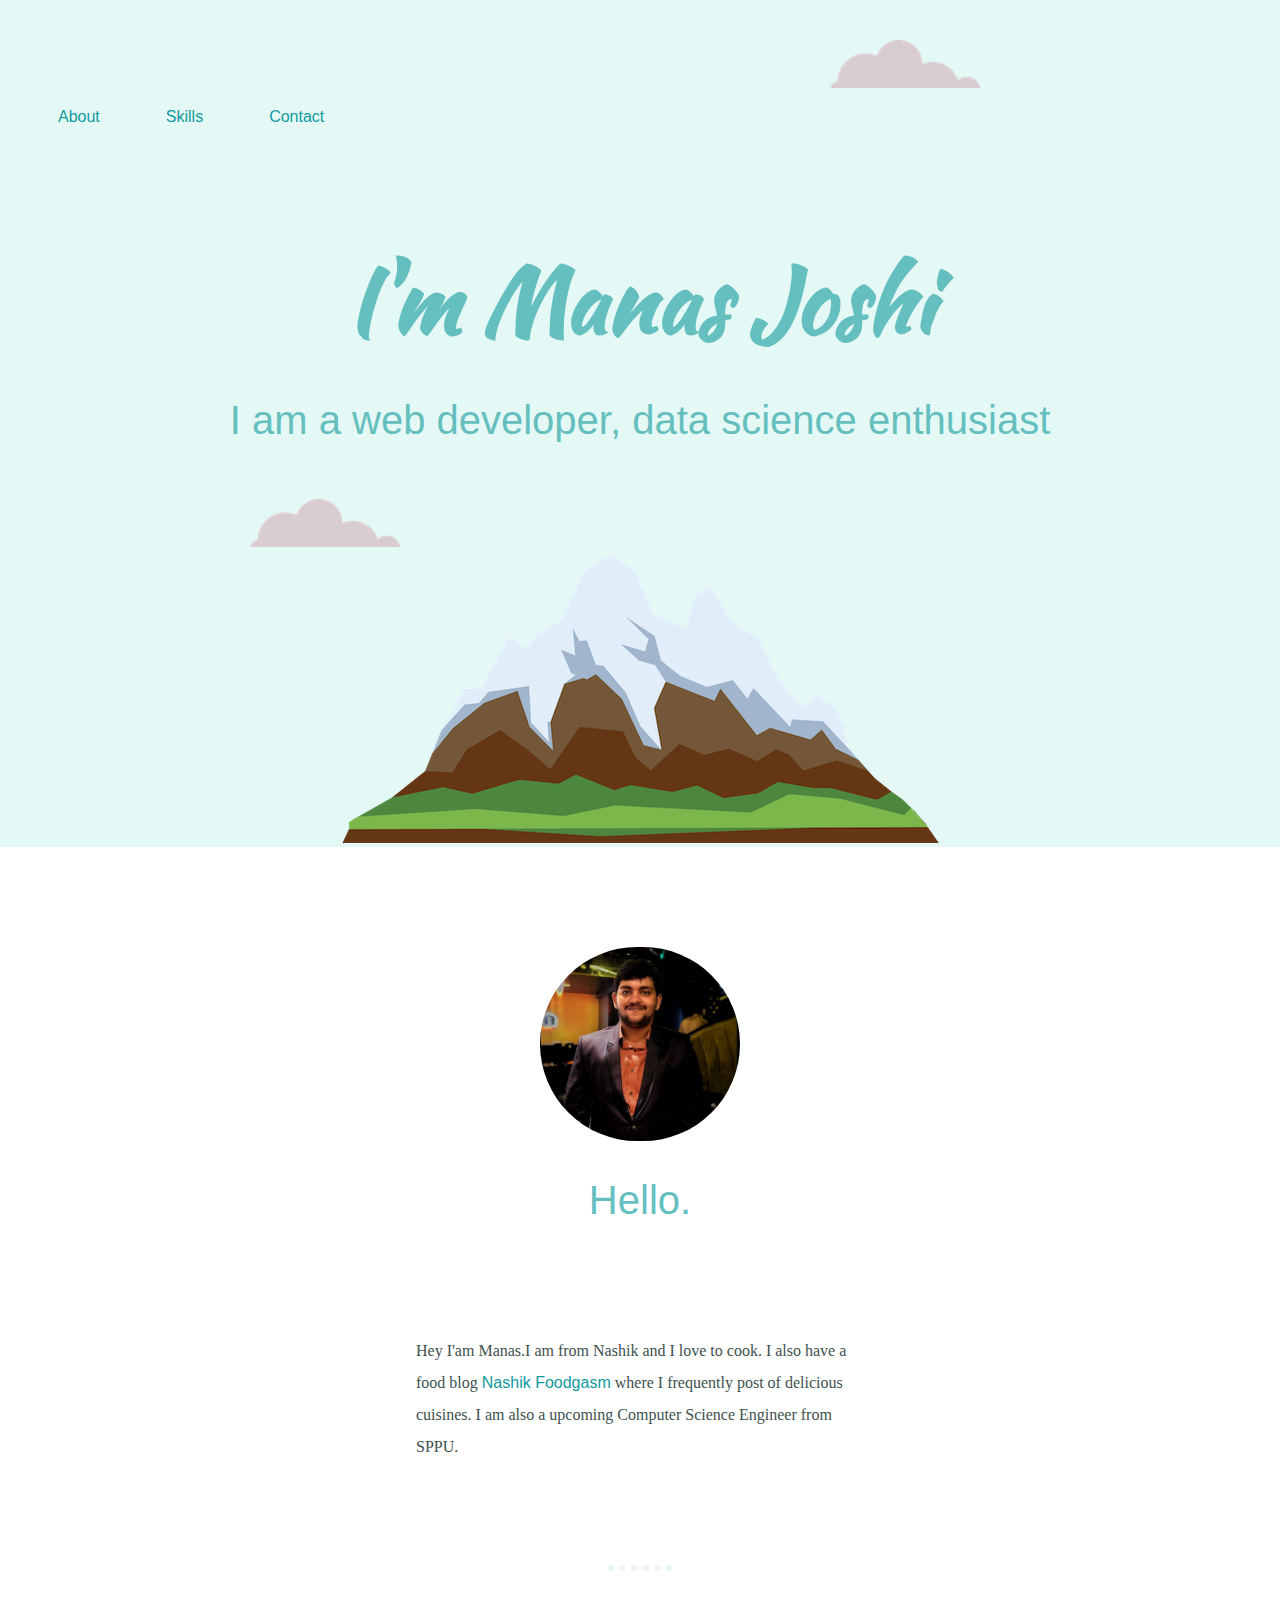
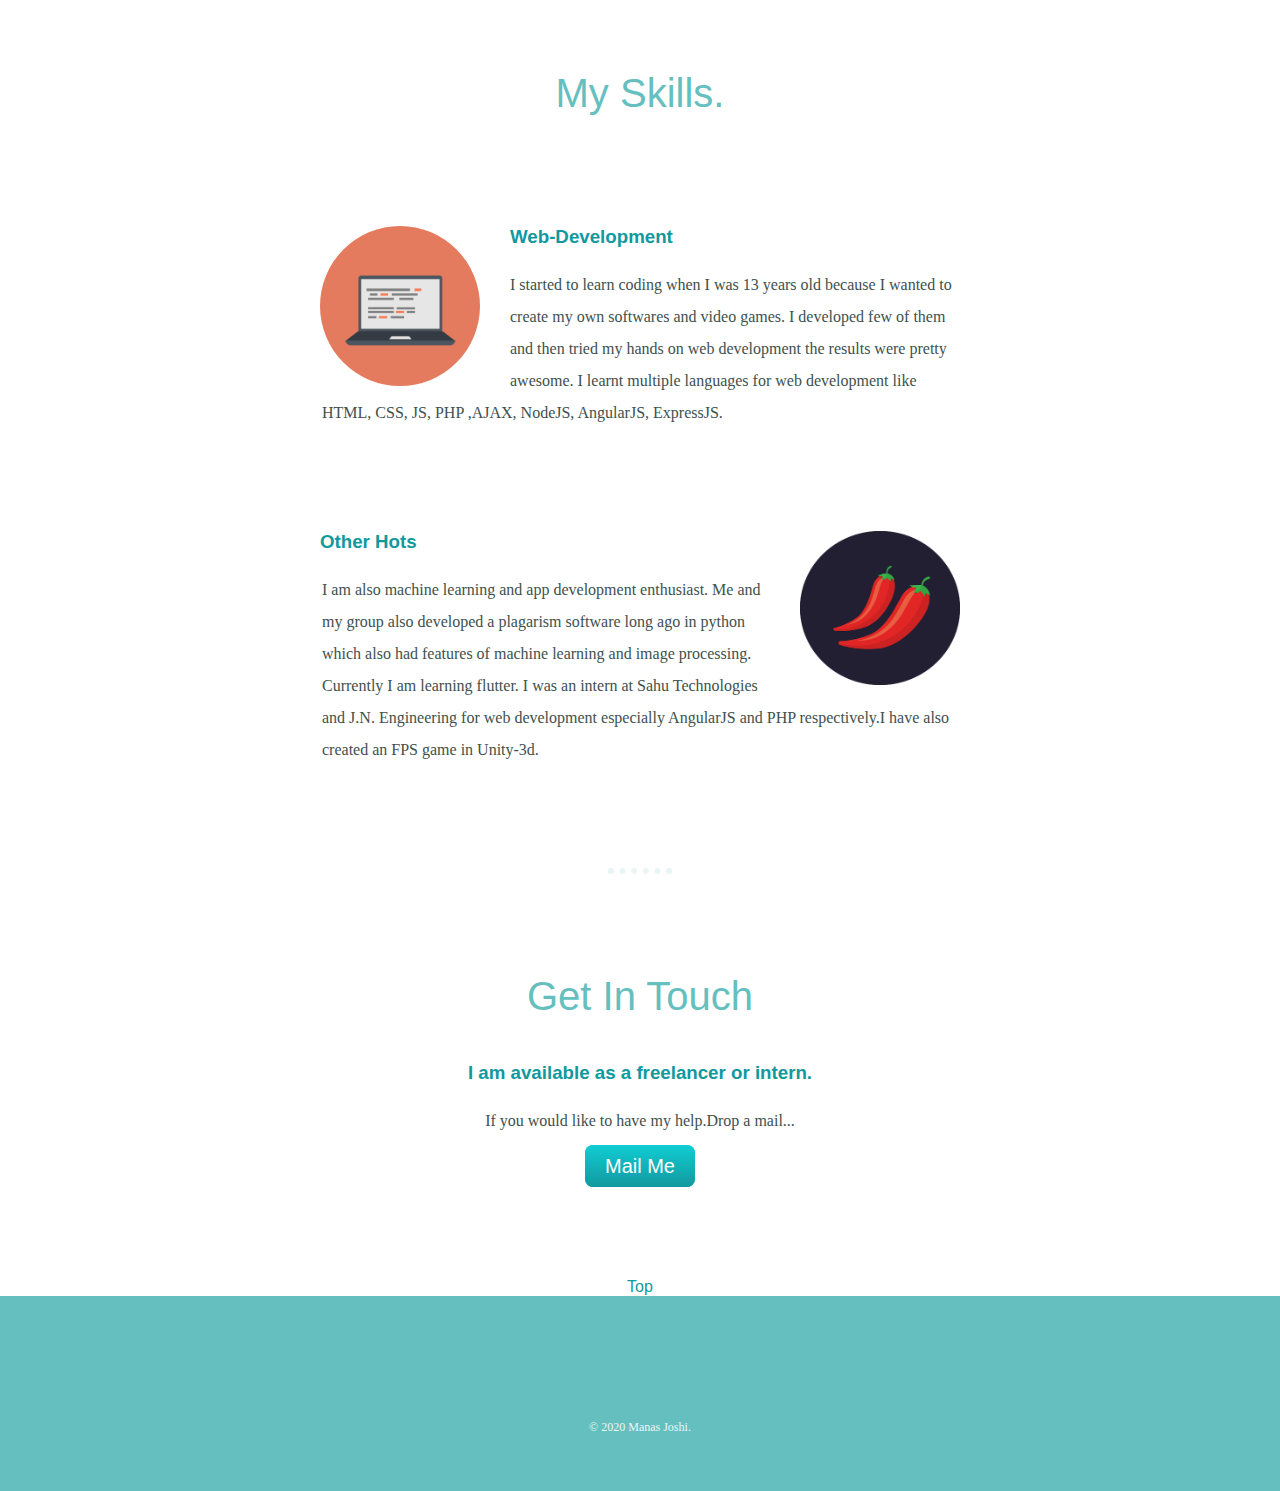
<file: index.html>
<!DOCTYPE html>
<html lang="en" dir="ltr">

<head>
  <meta charset="utf-8">
          <meta name="viewport" content="width=device-width, initial-scale=1, shrink-to-fit=no">

  <title>Manas's Personal Site</title>
  <link rel="stylesheet" href="css/master.css">
  <link rel="shortcut icon" href="images/favicon.ico">
  <link rel="stylesheet" href="https://pro.fontawesome.com/releases/v5.10.0/css/all.css" integrity="sha384-AYmEC3Yw5cVb3ZcuHtOA93w35dYTsvhLPVnYs9eStHfGJvOvKxVfELGroGkvsg+p" crossorigin="anonymous"/>

  <link href="https://fonts.googleapis.com/css2?family=Kaushan+Script&family=Pacifico&display=swap" rel="stylesheet">
</head>

<body>



  <div class="top-container">
    <div class="nav">
      <ul>
      <li><a href="#about">About</a></li>
      <li><a href="#skills">Skills</a></li>
      <li><a href="#contact">Contact</a></li>
    </ul>
    </div>

    <img class="top-cloud" src="images/cloud.png" alt="">
    <h1>I'm Manas Joshi</h1>
    <h2>I am a web developer, data science enthusiast</h2>

    <img class="bottom-cloud"src="images/cloud.png" alt="">
    <img src="images/mountain.png" alt="">


  </div>
    <section>
  <div  class="middle-container">
    <div id="about"class="profile">
      <img class="myimage"src="images/pic.JPG" alt="">
      <h2>Hello.</h2>
      <p class="p1">Hey I'am Manas.I am from Nashik and I love to cook. I also have a food blog <a href="https://instagram.com/nashik_foodgasm">Nashik Foodgasm</a>  where I frequently post of delicious cuisines. I am also a upcoming Computer Science Engineer from SPPU. </p>
    </div>
    <hr>
    <div id="skills"class="skills">
      <h2>My Skills.</h2>
      <div class="skill-row">
        <img class="code-img" src="images/computer.png" alt="">
        <h3>Web-Development</h3>
        <p>I started to learn coding when I was 13 years old because I wanted  to create my own softwares and video games. I developed few of them and then tried my hands on web development the results were pretty awesome. I learnt multiple languages for web development like HTML, CSS, JS, PHP ,AJAX, NodeJS, AngularJS, ExpressJS.</p>
      </div>
      <div class="skill-row">
        <img class="chilli-img" src="images/chillies.png" alt="">
        <h3>Other Hots</h3>
        <p>I am also machine learning and app development enthusiast. Me and my group also developed a plagarism software long ago in python which also had features of machine learning and image processing. Currently I am learning flutter. I was an intern at Sahu Technologies and J.N. Engineering for web development especially AngularJS and PHP respectively.I have also created an FPS game in Unity-3d.</p>
      </div>
    </div>



    <hr>
    <div class="contact-me">
      <h2>Get In Touch</h2>
      <h3>I am available as a freelancer or intern.</h3>
      <p>If you would like to have my help.Drop a mail...</p>
      <a class="btn" href="mailto:joshimanassusnil@gmail.com">Mail Me</a>
    </div>
  </div>
  <a href="#" style="text-align: right;">Top</a>

    <div  id="contact" class="bottom-container">
      <a class="footer-link" href="https://www.linkedin.com/in/manas-joshi-81446a171"><i class="fab fa-linkedin"></i></a>
    <a class="footer-link" href="https://www.facebook.com/manas1225"><i class="fab fa-facebook "></i></a>
      <a class="footer-link" href="https://www.github.com/manasjoshi1"><i class="fab fa-github"></i></a>
      <p class="copyright">© 2020 Manas Joshi.</p>


  </div>

</body>

</html>
</file>
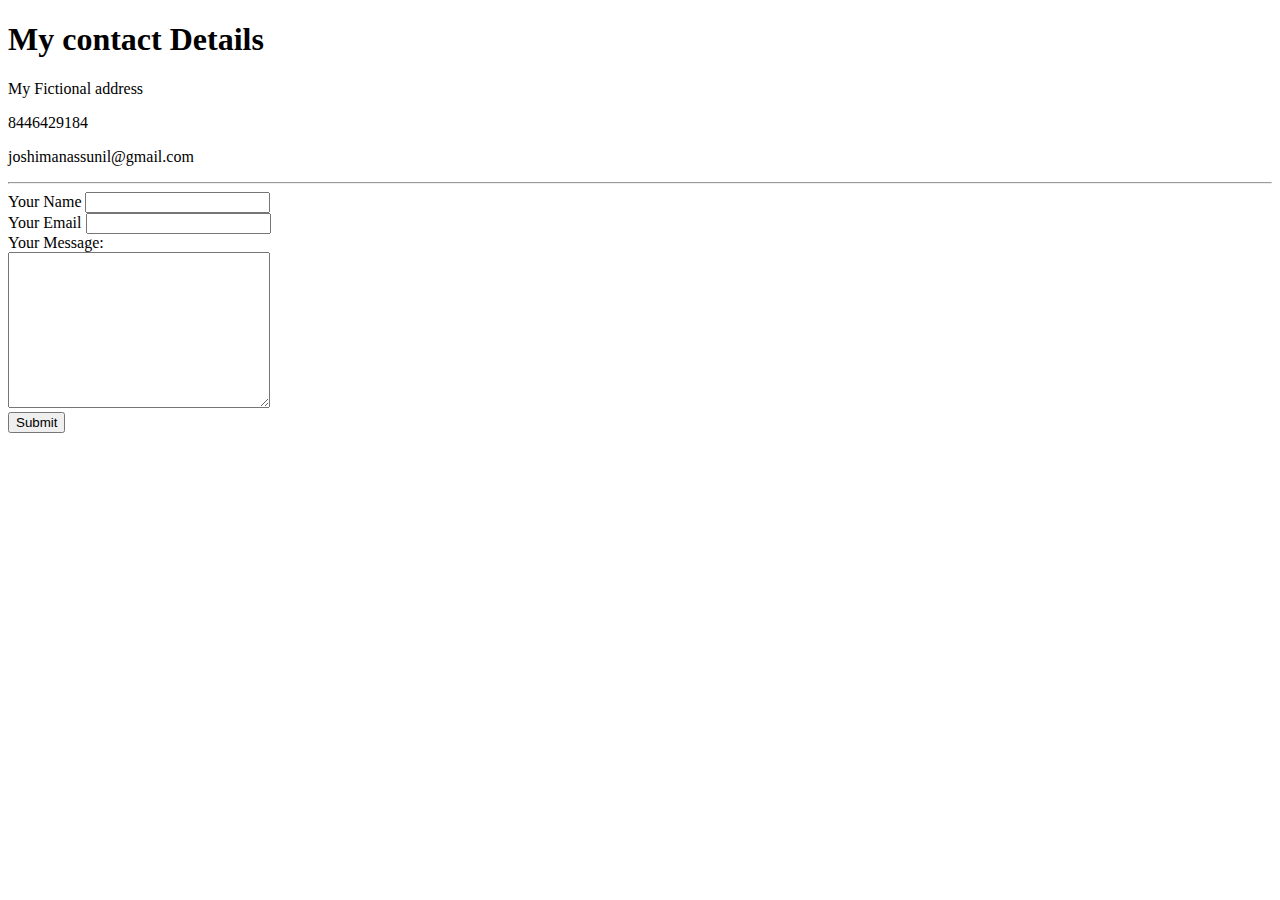
<file: contact.html>
<!DOCTYPE html>
<html lang="en" dir="ltr">
  <head>
    <meta charset="utf-8">
    <title></title>
  </head>
  <body>
    <h1>My contact Details</h1>
    <p>My Fictional address</p>
    <p>8446429184</p>
    <p>joshimanassunil@gmail.com</p>
<hr>
    <form class="" action="mailto:joshimanassunil@gmail.com" method="post" enctype="text/plain">
      <label>Your Name</label>
      <input type="text" name="yourName" value=""><br>
      <label>Your Email</label>
      <input type="email" name="yourEmail" value=""><br>
      <label >Your Message:</label><br>
      <textarea name="yourMessage" rows="10" cols="30"></textarea><br>
      <input type="submit" name="" >
      </form>
  </body>
</html>
</file>
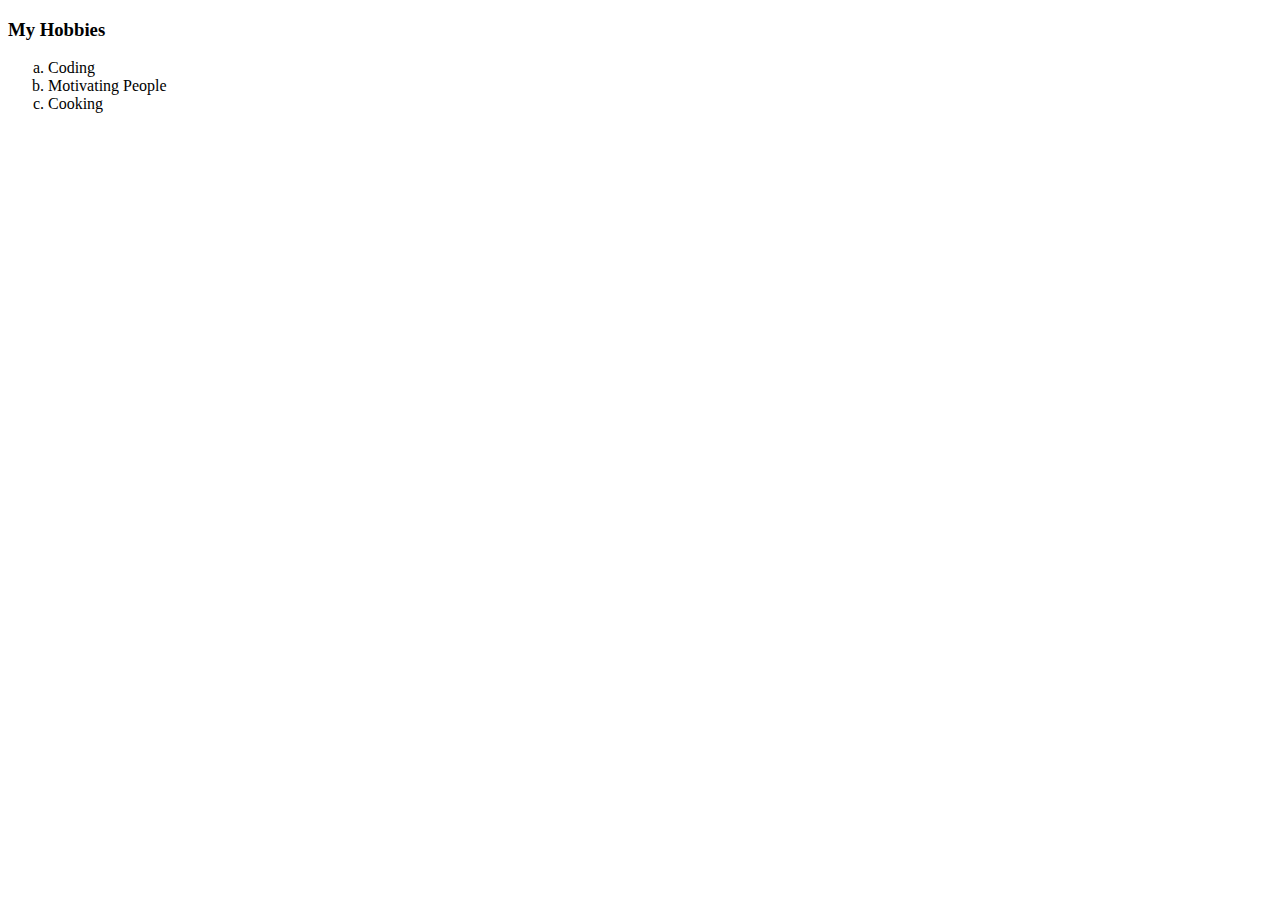
<file: mYHOBBIES.HTML>
<!DOCTYPE html>
<html lang="en" dir="ltr">
  <head>
    <meta charset="utf-8">
    <title></title>
  </head>
  <body>
    <h3>My Hobbies</h3>
    <ol type="a">
      <li>Coding</li>
      <li>Motivating People</li>
      <li>Cooking</li>
    </ol>
  </body>
</html>
</file>
<file: css/master.css>
body {
  color: #40514E;
  margin: 0;
  text-align: center;
  font-family: 'Kaushan';
  scroll-behavior: smooth;
}
.nav{
  text-align: right;
  margin-right: 30px
}
ul {
  list-style-type: none;
  margin: 0;
  padding: 0;
  overflow: hidden;
}

li {
  float: left;
}

li a {
  display: block;
  padding: 8px;
  margin-left: 50px;
  margin-bottom: 50px;
}
h1 {
  color: #66BFBF;
  font-size: 5.625rem;
  margin: 50px auto 0 auto;
  font-family: 'Kaushan Script', cursive;
}

h2 {
  color: #66BFBF;
  font-family: 'Montserrat', sans-serif;
  font-size: 2.5rem;
  font-weight: normal;
  padding-bottom: 10px;
}

h3 {
  color: #11999E;
  font-family: 'Montserrat', sans-serif;
}

p {
  line-height: 2;
  padding: 2px;
}
.p1 {
  width: 35%;
  margin: 100px auto 100px auto;
  text-align: left;
}

hr {
  border: dotted #EAF6F6 6px;
  border-bottom: none;
  width: 4%;
  margin: 100px auto;
}

a{
  color: #11999E;
  font-family: 'Montserrat', sans-serif;
  text-decoration: none;
}
.footer-link{
  color: #11999E;
  font-family: 'Montserrat', sans-serif;
  margin: 10px 20px;
  padding: 15px;
  text-decoration: none;
  font-size: 2rem;
}

.footer-link:hover {
  color: #EAF6F6;
}
a:hover{
  color: #0fb7bd;
  text-decoration:underline;
}
.top-container {
  background-color: #E4F9F5;
  position: relative;
  padding-top: 100px;
}

.middle-container {
  margin: 100px 0;
}

.bottom-container {
  background-color: #66BFBF;
  padding: 50px 0 20px;
}


.skill-row {
  width: 50%;
  margin: 100px auto 100px auto;
  text-align: left;
}
.myimage{
  width: 200px;
border-radius: 100px;
}
.pro {
  text-decoration: underline;
}

.intro {
  width: 30%;
  margin: auto;
}

.contact-message {
  width: 40%;
  margin: 40px auto 60px;
}

.copyright {
  color: #EAF6F6;
  font-size: 0.75rem;
  padding: 20px 0;
}

.top-cloud {
  position: absolute;
  right: 300px;
  top: 40px;
}

.bottom-cloud {
  position: absolute;
  left: 250px;
  bottom: 300px;
}

.code-img {
  width: 25%;
  border-radius: 50%;
  float: left;
  margin-right: 30px;
}

.chilli-img {
  width: 25%;
  height: 25%;
  float: right;
  margin-left: 30px;
}

.btn {
  background: #11cdd4;
  background-image: -webkit-linear-gradient(top, #11cdd4, #11999e);
  background-image: -moz-linear-gradient(top, #11cdd4, #11999e);
  background-image: -ms-linear-gradient(top, #11cdd4, #11999e);
  background-image: -o-linear-gradient(top, #11cdd4, #11999e);
  background-image: linear-gradient(to bottom, #11cdd4, #11999e);
  -webkit-border-radius: 8;
  -moz-border-radius: 8;
  border-radius: 8px;
  font-family: 'Montserrat', sans-serif;
  color: #ffffff;
  font-size: 20px;
  padding: 10px 20px 10px 20px;
  text-decoration: none;
}

.btn:hover {
  background: #0fb7bd;
  background-image: -webkit-linear-gradient(top, #0fb7bd, #0fb7bd);

  text-decoration: none;
}
</file>
